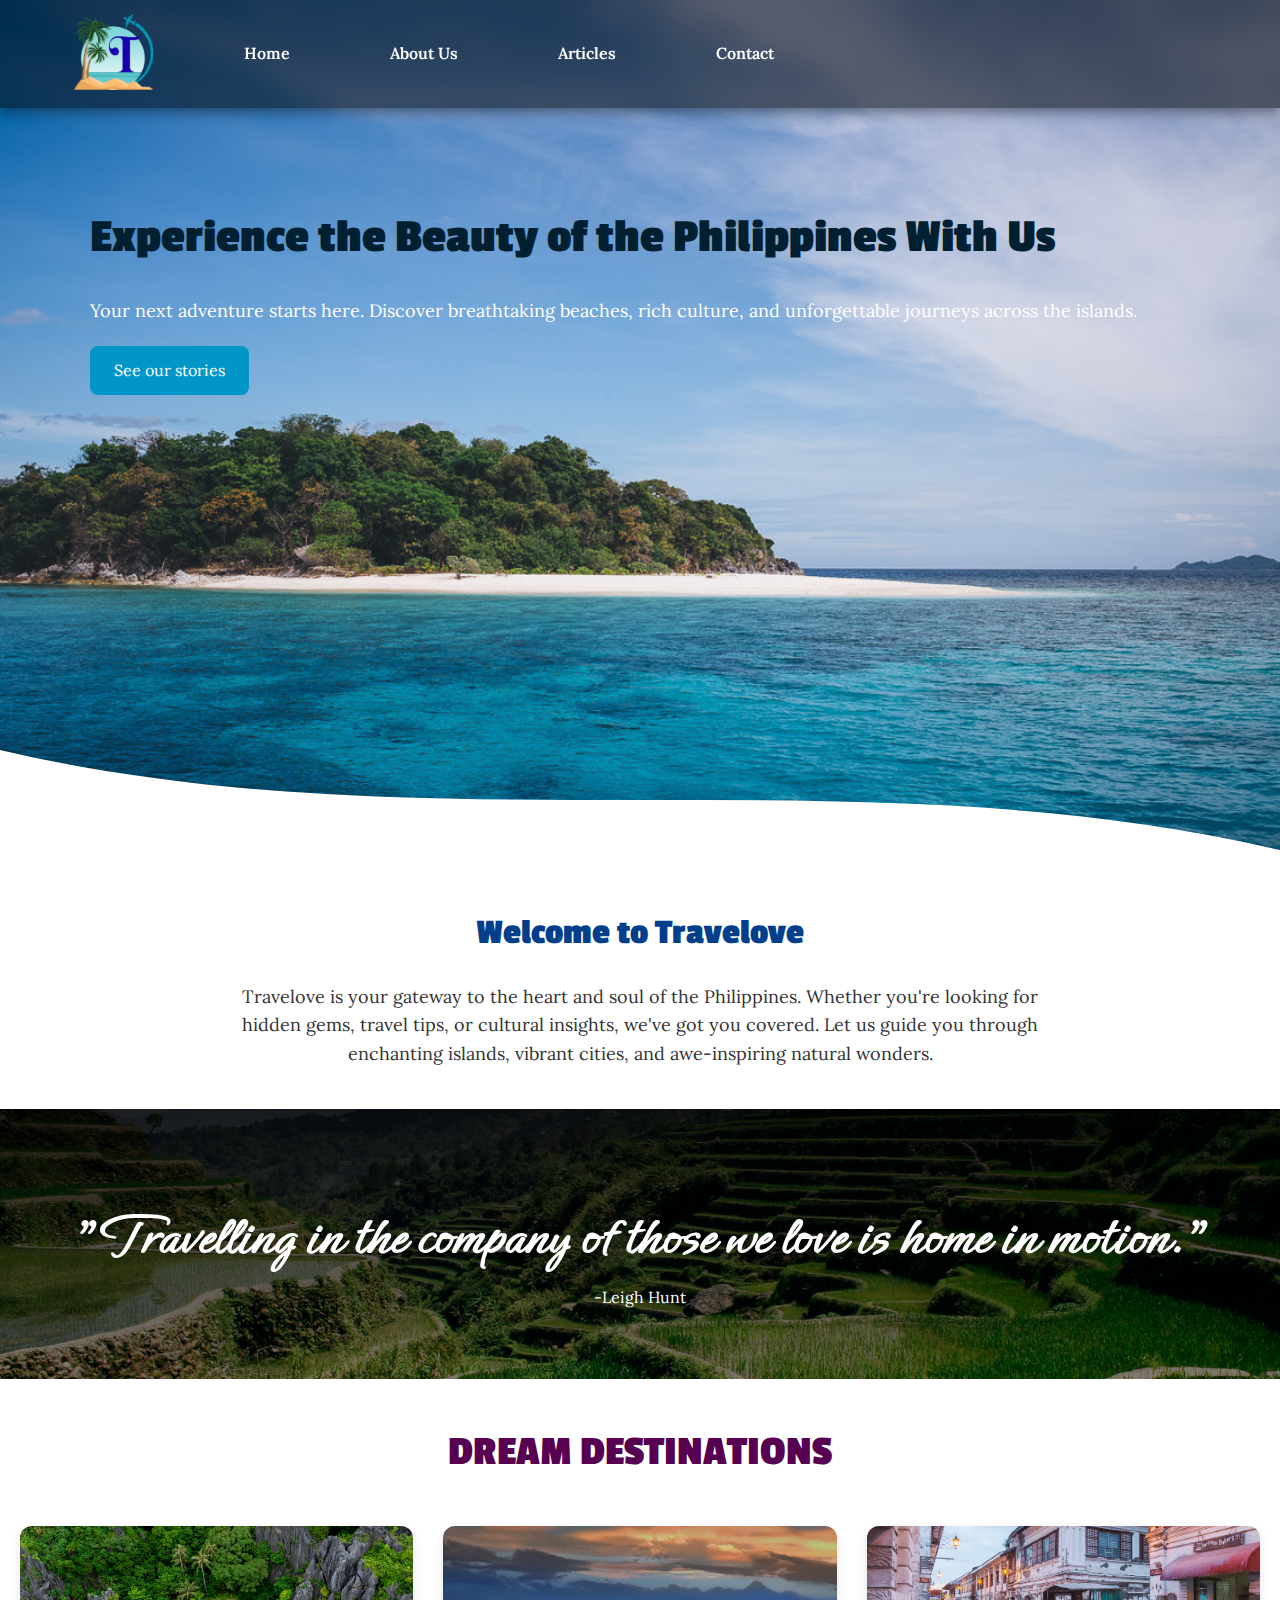
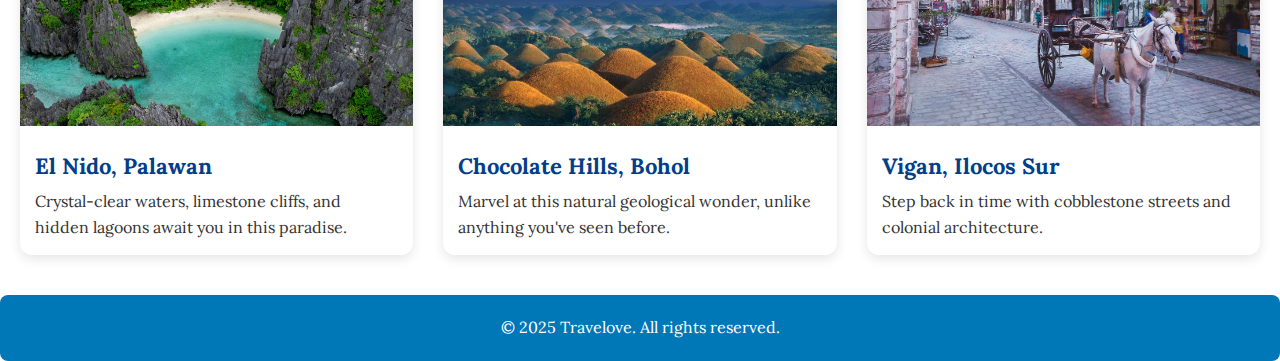
<file: index.html>
<!DOCTYPE html>
<html lang="en">
<head>
    <title> Home | Travelove </title>
    <meta charset="utf-8">
    <link rel="stylesheet" href="styles.css" type="text/css">
    <meta name="viewport" content="width=device-width, initial-scale=1.0">
    <meta name="description" content="Experience the Beauty of the Philippines With Us">
    <link href="https://fonts.googleapis.com/css2?family=Londrina+Solid:wght@100;300;400;900&family=Lora:ital,wght@0,400..700;1,400..700&family=Noto+Serif:ital,wght@0,100..900;1,100..900&family=Ephesis&family=Passion+One:wght@400;700;900&family=Yaldevi:wght@200..700&display=swap" rel="stylesheet">
    <link rel="icon" href="images/logo1.png">
</head>

<body>
    <div id="container">
            <!-- Slide-in Mobile Nav -->
        <header class="mobile-header">
            <a href="index.html"><img src="images/logo1.png" alt="Travelove PH Logo" class="logo"></a>
            <div class="hamburger" onclick="toggleMenu()">&#9776;</div>
        </header>

        <!-- Fullscreen Nav Overlay -->
        <div id="mobileMenu" class="mobile-menu">
            <div class="menu-header">
                <div class="close-icon" onclick="toggleMenu()">&times;</div>
            </div>
            <nav class="menu-links">
                <a href="index.html">Home</a>
                <a href="about.html">About Us</a>
                <a href="articles.html">Articles</a> 
                 <a href="contact.html">Contact</a> 
            </nav>
        </div>

        <!-- Hero Section -->
        <section id="hero">
             <div id="cont">
                <a href="index.html"><img src="images/logo1.png" alt="Travelove PH Logo" class="logo1"></a>
            <header id="logo">
                <nav class="tablet-desktop">
                    <ul>
                        <a href="index.html">Home</a>
                        <a href="about.html">About Us</a>
                        <a href="articles.html">Articles</a> 
                        <a href="contact.html">Contact</a> 
                    </ul>
                </nav>
            </header>
        </div>
            
            <div class="hero-text">
                <h1>Experience the Beauty of the Philippines With Us</h1>
                <p>Your next adventure starts here. Discover breathtaking beaches, rich culture, and unforgettable journeys across the islands.</p>
                <a href="articles.html" class="btn">See our stories</a>
            </div>
            <div class="wave-divider">
            <svg viewBox="0 0 1440 150" preserveAspectRatio="none">
         <path d="M0,0 C480,100 960,0 1440,100 L1440,150 L0,150 Z" fill="#ffffff"/>
        </svg>
        </div>
        </section>

        <!-- Welcome Section -->
        <section id="welcome">
            <h2>Welcome to Travelove</h2>
            <p>Travelove is your gateway to the heart and soul of the Philippines. Whether you're looking for hidden gems, travel tips, or cultural insights, we've got you covered. Let us guide you through enchanting islands, vibrant cities, and awe-inspiring natural wonders.</p>
        </section>

          <section class = "sec">
              <h2>"Travelling in the company of those we love is home in motion."  </h2>
              <p>-Leigh Hunt</p>
        </section>
        
        <!-- Featured Destinations -->
        <section class="destinations">
            <h2>DREAM DESTINATIONS</h2>
            <div class="destinations-grid">
                <div class="destination-card">
                    <img src="images/elnido.jfif" alt="El Nido, Palawan">
                    <h3>El Nido, Palawan</h3>
                    <p>Crystal-clear waters, limestone cliffs, and hidden lagoons await you in this paradise.</p>
                </div>
                <div class="destination-card">
                    <img src="images/chochills.jpg" alt="Chocolate Hills, Bohol">
                    <h3>Chocolate Hills, Bohol</h3>
                    <p>Marvel at this natural geological wonder, unlike anything you've seen before.</p>
                </div>
                <div class="destination-card">
                    <img src="images/vigan.jfif" alt="Vigan, Ilocos Sur">
                    <h3>Vigan, Ilocos Sur</h3>
                    <p>Step back in time with cobblestone streets and colonial architecture.</p>
                </div>
            </div>
        </section>


        <!-- Footer -->
        <footer>
            <p>&copy; 2025 Travelove. All rights reserved.</p>
        </footer>
    </div>

    <script src="script.js"></script>

</body>
</html>
</file>
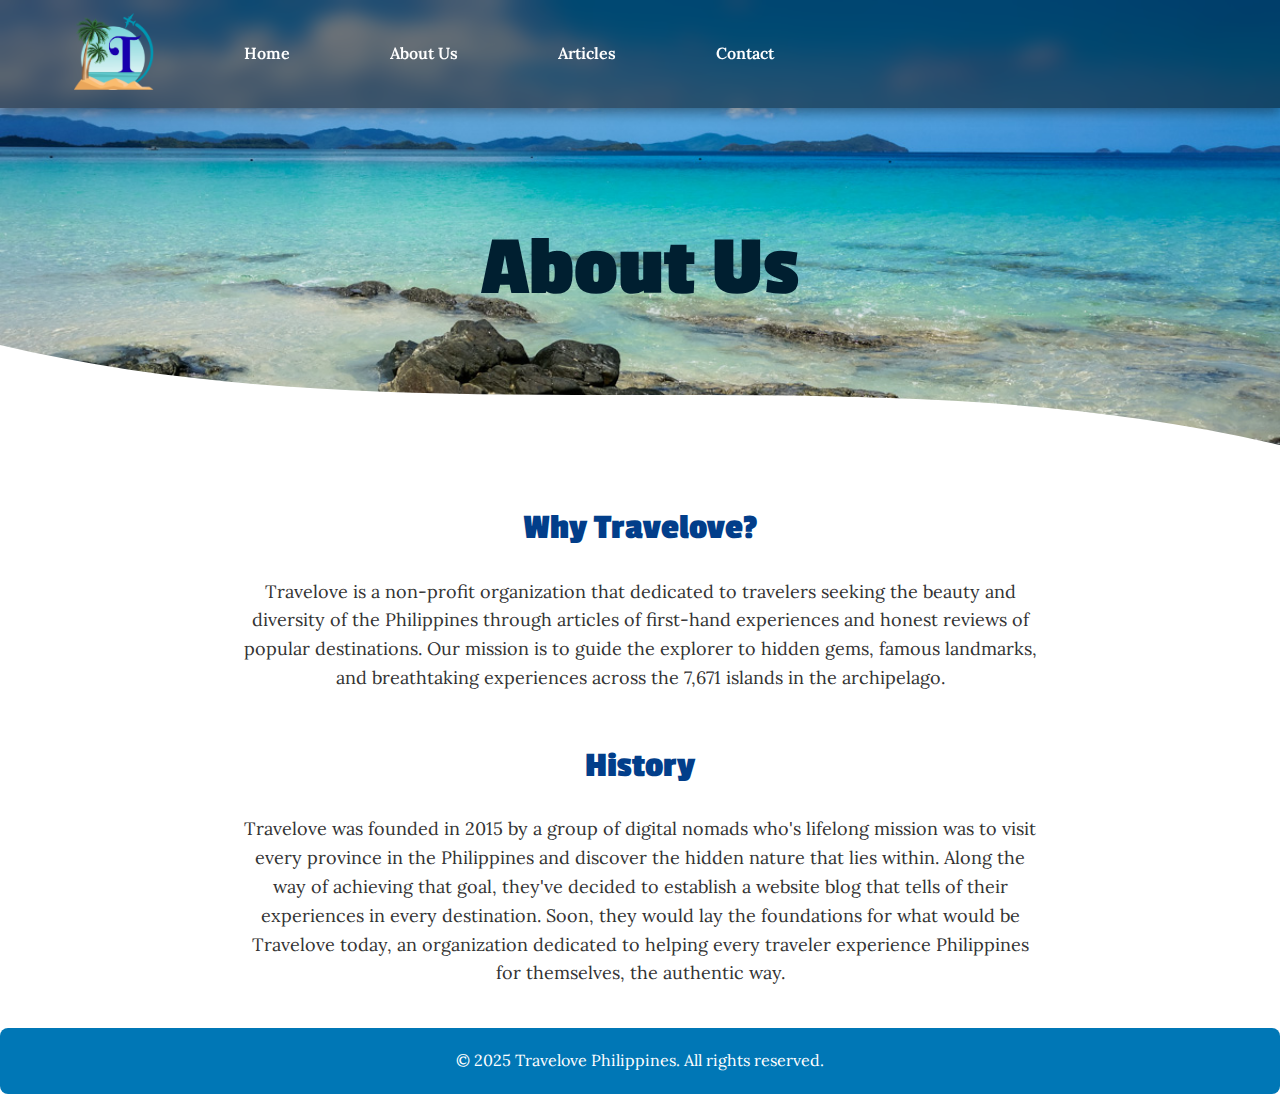
<file: about.html>
<!DOCTYPE html>
<html lang="en">
<head>
    <title> About | Travelove </title>
    <meta charset="utf-8">
    <link rel="stylesheet" href="styles.css" type="text/css">
    <meta name="viewport" content="width=device-width, initial-scale=1.0">
    <meta name="description" content="Experience the Beauty of the Philippines With Us">
    <link href="https://fonts.googleapis.com/css2?family=Londrina+Solid:wght@100;300;400;900&family=Lora:ital,wght@0,400..700;1,400..700&family=Noto+Serif:ital,wght@0,100..900;1,100..900&family=Ephesis&family=Passion+One:wght@400;700;900&family=Yaldevi:wght@200..700&display=swap" rel="stylesheet">
    <link rel="icon" href="images/logo1.png">
</head>
<body>
    <div id="container">
            <!-- Slide-in Mobile Nav -->
        <header class="mobile-header">
            <a href="index.html"><img src="images/logo1.png" alt="Travelove PH Logo" class="logo"></a>
            <div class="hamburger" onclick="toggleMenu()">&#9776;</div>
        </header>

        <!-- Fullscreen Nav Overlay -->
        <div id="mobileMenu" class="mobile-menu">
            <div class="menu-header">
                <div class="close-icon" onclick="toggleMenu()">&times;</div>
            </div>
            <nav class="menu-links">
                <a href="index.html">Home</a>
                <a href="about.html">About Us</a>
                <a href="articles.html">Articles</a> 
                 <a href="contact.html">Contact</a> 
            </nav>
        </div>

        <!-- Hero Section -->
        <section id="hero-about">
                <div id="cont">
                    <a href="index.html"><img src="images/logo1.png" alt="Travelove PH Logo" class="logo1"></a>
                <header id="logo">
                    <nav class="tablet-desktop">
                        <ul>
                            <a href="index.html">Home</a>
                            <a href="about.html">About Us</a>
                            <a href="articles.html">Articles</a> 
                            <a href="contact.html">Contact</a> 
                        </ul>
                    </nav>
                </header>
            </div>
            
            <div class="hero-text">
                <h1 id="about-header">About Us</h1>
            </div>
            <div class="wave-divider" id="wave-divider-about">
            <svg viewBox="0 0 1440 150" preserveAspectRatio="none">
         <path d="M0,0 C480,100 960,0 1440,100 L1440,150 L0,150 Z" fill="#ffffff"/>
        </svg>
        </div>
        </section>

        <!-- Welcome Section -->
        <section id="welcome">
            <h2>Why Travelove?</h2>
            <p>Travelove is a non-profit organization that dedicated to travelers seeking the beauty and diversity of the Philippines through articles of first-hand experiences and honest reviews of popular destinations.
                Our mission is to guide the explorer to hidden gems, famous landmarks, and breathtaking experiences across the 7,671 islands in the archipelago.
            </p>
        </section>

        <section class="para-section">
            <h2>History</h2>
            <p>Travelove was founded in 2015 by a group of digital nomads who's lifelong mission was to visit every province in the Philippines and discover the hidden nature that lies within. Along the way of achieving
                that goal, they've decided to establish a website blog that tells of their experiences in every destination. Soon, they would lay the foundations for what would be Travelove today, an organization dedicated
                to helping every traveler experience Philippines for themselves, the authentic way.
            </p>
        </section>


        <!-- Footer -->
        <footer>
            <p>&copy; 2025 Travelove Philippines. All rights reserved.</p>
        </footer>
    </div>

    <script src="script.js"></script>
</body>
</html>
</file>
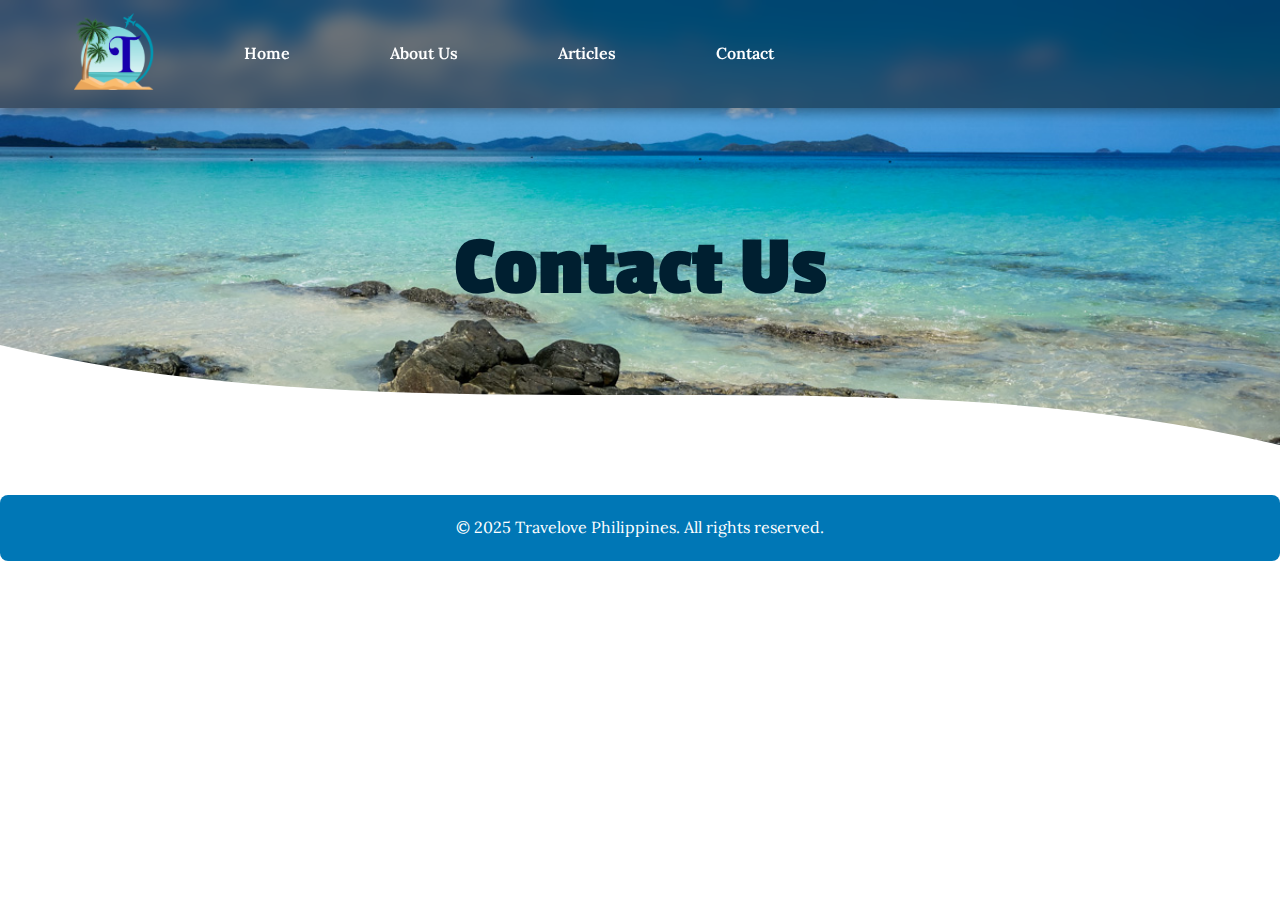
<file: contact.html>
<!DOCTYPE html>
<html lang="en">
<head>
    <title> Contact Us | Travelove </title>
    <meta charset="utf-8">
    <link rel="stylesheet" href="styles.css" type="text/css">
    <meta name="viewport" content="width=device-width, initial-scale=1.0">
    <meta name="description" content="Experience the Beauty of the Philippines With Us">
    <link href="https://fonts.googleapis.com/css2?family=Londrina+Solid:wght@100;300;400;900&family=Lora:ital,wght@0,400..700;1,400..700&family=Noto+Serif:ital,wght@0,100..900;1,100..900&family=Ephesis&family=Passion+One:wght@400;700;900&family=Yaldevi:wght@200..700&display=swap" rel="stylesheet">
    <link rel="icon" href="images/logo1.png">
</head>
<body>
    <div id="container">
            <!-- Slide-in Mobile Nav -->
        <header class="mobile-header">
            <a href="index.html"><img src="images/logo1.png" alt="Travelove PH Logo" class="logo"></a>
            <div class="hamburger" onclick="toggleMenu()">&#9776;</div>
        </header>

        <!-- Fullscreen Nav Overlay -->
        <div id="mobileMenu" class="mobile-menu">
            <div class="menu-header">
                <div class="close-icon" onclick="toggleMenu()">&times;</div>
            </div>
            <nav class="menu-links">
                <a href="index.html">Home</a>
                <a href="about.html">About Us</a>
                <a href="articles.html">Articles</a> 
                 <a href="contact.html">Contact</a> 
            </nav>
        </div>

        <!-- Hero Section -->
        <section id="hero-about">
                <div id="cont">
                    <a href="index.html"><img src="images/logo1.png" alt="Travelove PH Logo" class="logo1"></a>
                <header id="logo">
                    <nav class="tablet-desktop">
                        <ul>
                            <a href="index.html">Home</a>
                            <a href="about.html">About Us</a>
                            <a href="articles.html">Articles</a> 
                            <a href="contact.html">Contact</a> 
                        </ul>
                    </nav>
                </header>
            </div>
            
            <div class="hero-text">
                <h1 id="about-header">Contact Us</h1>
            </div>
            <div class="wave-divider" id="wave-divider-about">
            <svg viewBox="0 0 1440 150" preserveAspectRatio="none">
         <path d="M0,0 C480,100 960,0 1440,100 L1440,150 L0,150 Z" fill="#ffffff"/>
        </svg>
        </div>
        </section>

        <section>

            
        </section>


        <!-- Footer -->
        <footer>
            <p>&copy; 2025 Travelove Philippines. All rights reserved.</p>
        </footer>
    </div>

    <script src="script.js"></script>
</body>
</html>
</file>
<file: styles.css>
/* Basic Reset */
* {
    margin: 0;
    padding: 0;
    box-sizing: border-box;
}

/* Fonts */
body {
    font-family: 'Lora', serif;
    line-height: 1.6;
    color: #333;
    background-color: white;
}


/* Navigation */
nav.tablet-desktop ul,
nav.mobile-nav #menu-links {
    display: flex;
    gap: 20px;
    list-style: none;
}


#cont {
  display: flex;
  align-items: center;
  padding-left: 5%;
  background-color: #0000007e;
  backdrop-filter: blur(10px);
  box-shadow: 0 4px 12px rgba(0, 0, 0, 0.411);
  width: 100%;
  position: fixed;
  top: 0; 
  z-index: 100;
}

.tablet-desktop ul a{
    padding-left: 80px;
    color: rgb(255, 255, 255);
}


.nav-container {
  display: flex;
  justify-content: space-between;
  align-items: center;
}


nav a {
    text-decoration: none;
    color: #e9e3e3;
    font-weight: 600;
    transition: color 0.3s;
}

nav a:hover {
    color: #8be2ff;
}

.mobile-nav, .menu-links, .menu-footer, .hamburger, .close-icon {
    display: none;
}

.menu-icon {
    font-size: 24px;
    cursor: pointer;
    display: none;
}

/* Logo */
.logo {
    display: none;
}

.logo1{
    width: 100px;
    height: 100px;
    padding:10px;
}

#hero-about {
  background-image: url('images/about.jpg');
  background-size: cover;
  background-position: center;
  height: 55vh;
  color: white;
  position: relative;
  bottom: 0;
}

/* Hero Section */
#hero {
  background-image: url('images/photo1.jpg'); 
  background-size: cover;
  background-position: center;
  height: 100vh;
  color: white;
  position: relative;
}

.wave-divider {
  position: absolute;
  bottom: 0;
  left: 0;
  width: 100%;
  height: 150px;
  overflow: hidden;
  z-index: 1;
}

.wave-divider svg {
  width: 100%;
  height: 100%;
  display: block;
}

#about-header {
    font-size: 86px;
    text-align: center;
}

#articles-header {
    font-size: 86px;
    text-align: center;
    color: rgb(5, 0, 75);
}

.hero-text {
    padding: 90px;
    padding-top: 200px;
    height: 500px;
}

.hero-text h1 {
    font-family: 'Passion One', sans-serif;
    font-size: 48px;
    color: #001f30;
}

.hero-text p {
    font-size: 18px;
    margin: 20px 0;
}


.btn {
    display: inline-block;
    background-color: #0096c7;
    color: white;
    padding: 12px 24px;
    border-radius: 8px;
    font-size: 16px;
    text-decoration: none;
    transition: background 0.3s;
}

.btn:hover {
    background-color: #0077b6;
}

.hero-image img {
    width: 100%;
    max-width: 500px;
    border-radius: 15px;
    box-shadow: 0 4px 10px rgba(0,0,0,0.1);
}

/* Welcome Section */
#welcome, .para-section {
    text-align: center;
    padding: 5px 20px 40px;
}

#welcome h2, .para-section h2 {
    font-size: 36px;
    margin-bottom: 20px;
    font-family: 'Passion One', cursive;
    color: #023e8a;
}

#welcome p, .para-section p {
    font-size: 18px;
    max-width: 800px;
    margin: 0 auto;
}

.sec {
    background: linear-gradient(to bottom, rgba(0, 0, 0, 0.849), rgba(0, 0, 0, 0.459)),
    url('images/banaue.jpg') center/cover no-repeat;
    background-size: cover;
    background-position: center;
    height: 30vh;
    color: white;
    position: relative;
    bottom: 0;
}

.sec h2, .sec p{
    text-align: center;
}

.sec h2{
    padding-top: 80px;
    font-family: Ephesis;
    font-size: 60px;
}


/* Destinations */
.destinations {
    padding: 40px 20px;
    background-size: cover;
    background-position: center;
    position: relative;
}

.destinations h2 {
    text-align: center;
    font-size: 42px;
    margin-bottom: 40px;
    color: #570052;
    font-family: 'Passion One', cursive;
}

.destinations-grid {
    display: grid;
    grid-template-columns: repeat(auto-fit, minmax(250px, 1fr));
    gap: 30px;
}

.destination-card {
    background: white;
    border-radius: 12px;
    box-shadow: 0 4px 12px rgba(0,0,0,0.1);
    overflow: hidden;
    transition: transform 0.3s;
    
}

.destination-card:hover {
    transform: translateY(-5px);
}

.destination-card img {
    width: 100%;
    height: 200px;
    object-fit: cover;
}

.destination-card h3 {
    font-size: 22px;
    padding: 15px 15px 5px;
    color: #023e8a;
}

.destination-card p {
    padding: 0 15px 15px;
    font-size: 16px;
}

/*Articles*/
#hero-articles{
  background-image: url('images/articles.avif');
  background-size: cover;
  background-position: center;
  height: 55vh;
  color: rgb(34, 14, 14);
  position: relative;
  bottom: 0;
}

.blog-section {
  width: 90%;
  max-width: 1200px;
  margin: auto;
  font-family: 'Arial', sans-serif;
  justify-content: center;
}

.blog-section h2 {
  border-bottom: 5px solid #003597;
  padding-bottom: 10px;
  margin-bottom: 20px;
  font-size: 24px;
}

.blog-posts {
  display: flex;
  gap: 20px;
  flex-wrap: wrap;
  justify-content: space-between;
}

.blog-card {
  background: #fff;
  border: 1px solid #ddd;
  width: 100%;
  max-width: 350px;
  margin-bottom: 20px;
  padding: 15px;
  box-shadow: 0 2px 8px rgba(0,0,0,0.1);
  border-radius: 20px;
}

.blog-card img {
  width: 100%;
  height: auto;
  margin-bottom: 2px;
}

.blog-card .tags {
  font-size: 14px;
  color: #1800f1;
  margin-bottom: 5px;
}

.blog-card h3 {
  font-size: 18px;
  margin-bottom: 10px;
  color: #2c3e50;
}

.blog-card p {
  font-size: 14px;
  color: #555;
  margin-bottom: 20px;
}

.read-more {
  background-color: #000158;
  color: white;
  text-decoration: none;
  padding: 8px 12px;
  display: inline-block;
  font-size: 14px;
  font-weight: bold;
  border-radius: 20px;
}

.read-more:hover{
    box-shadow: 0 4px 12px rgba(0, 0, 0, 0.712);
}

/* Footer */
footer {
    text-align: center;
    padding: 20px 10px;
    background-color: #0077b6;
    color: white;
    border-radius: 8px;
}

/* Responsive */
@media (max-width: 768px) {
    .tablet-desktop{
        display: none;
    }

     .hamburger,.close-icon {
    display: block;
    }
    /* Header */
    .mobile-header {
        display: flex;
        justify-content: space-between;
        align-items: center;
        padding: 20px;
        background-color: white;
        box-shadow: 0 4px 12px rgba(0, 0, 0, 0.411);
        position: sticky;
        top: 0; 
        z-index: 1000;
    }

    .mobile-header{
        height: 90px;
    }

    .hamburger {
        font-size: 28px;
        cursor: pointer;
    }

    .logo {
    display: block;
    width: 80px;
    height: 80px;
    }

    /* Fullscreen Menu */
    .mobile-menu {
        position: fixed;
        top: 0;
        right: -100%;
        width: 100%;
        height: 100%;
        background: #000e5c; 
        color: white;
        z-index: 899;
        display: flex;
        flex-direction: column;
        justify-content: space-between;
        transition: right 0.4s ease-in-out;
        padding: 40px;
    }

    /* Show menu when open */
    .mobile-menu.open {
        right: 0;
    }

    .menu-header {
        display: flex;
        justify-content: space-between;
        align-items: center;
    }

    .menu-header img {
        height: 40px;
    }

    .close-icon {
        font-size: 32px;
        cursor: pointer;
    }

    .menu-links {
        display: flex;
        flex-direction: column;
        gap: 25px;
        margin-top: 50px;
        font-family: 'Passion One', cursive;
        font-size: 24px;
        font-weight: bold;
        margin-bottom: 400px;
    }

    .menu-links a {
        color: white;
        text-decoration: none;
        border-bottom: 1px solid rgba(255, 255, 255, 0.4);
        padding-bottom: 10px;
        transition: color 0.2s;
        text-align: center;
        padding-bottom: 20px;
    }

    .menu-links a:hover {
        color: #92dad4;
    }

    .menu-footer {
        text-align: center;
        margin-bottom: 900px;
    }


   .logo1 {
    display: none;
    }
    
    #hero {
        flex-direction: column;
        text-align: center;
    }

    .hero-text {
    padding: 30px;
    height: 500px;
    }

    .sec h2{
        font-size: 30px;
        padding: 20px;
    }

    #articles-header{
        text-align: center;
        padding: 90px 0;
    }

    .blog-posts {
        width: 90%;
        margin-left: auto;
        font-family: 'Arial', sans-serif;
    }

     .hero-text p {
       background-color: rgba(0, 0, 0, 0.575);
       padding: 20px;
       border-radius: 20px;
    }
    .hero-image img {
        margin-top: 20px;
    }

}
</file>
